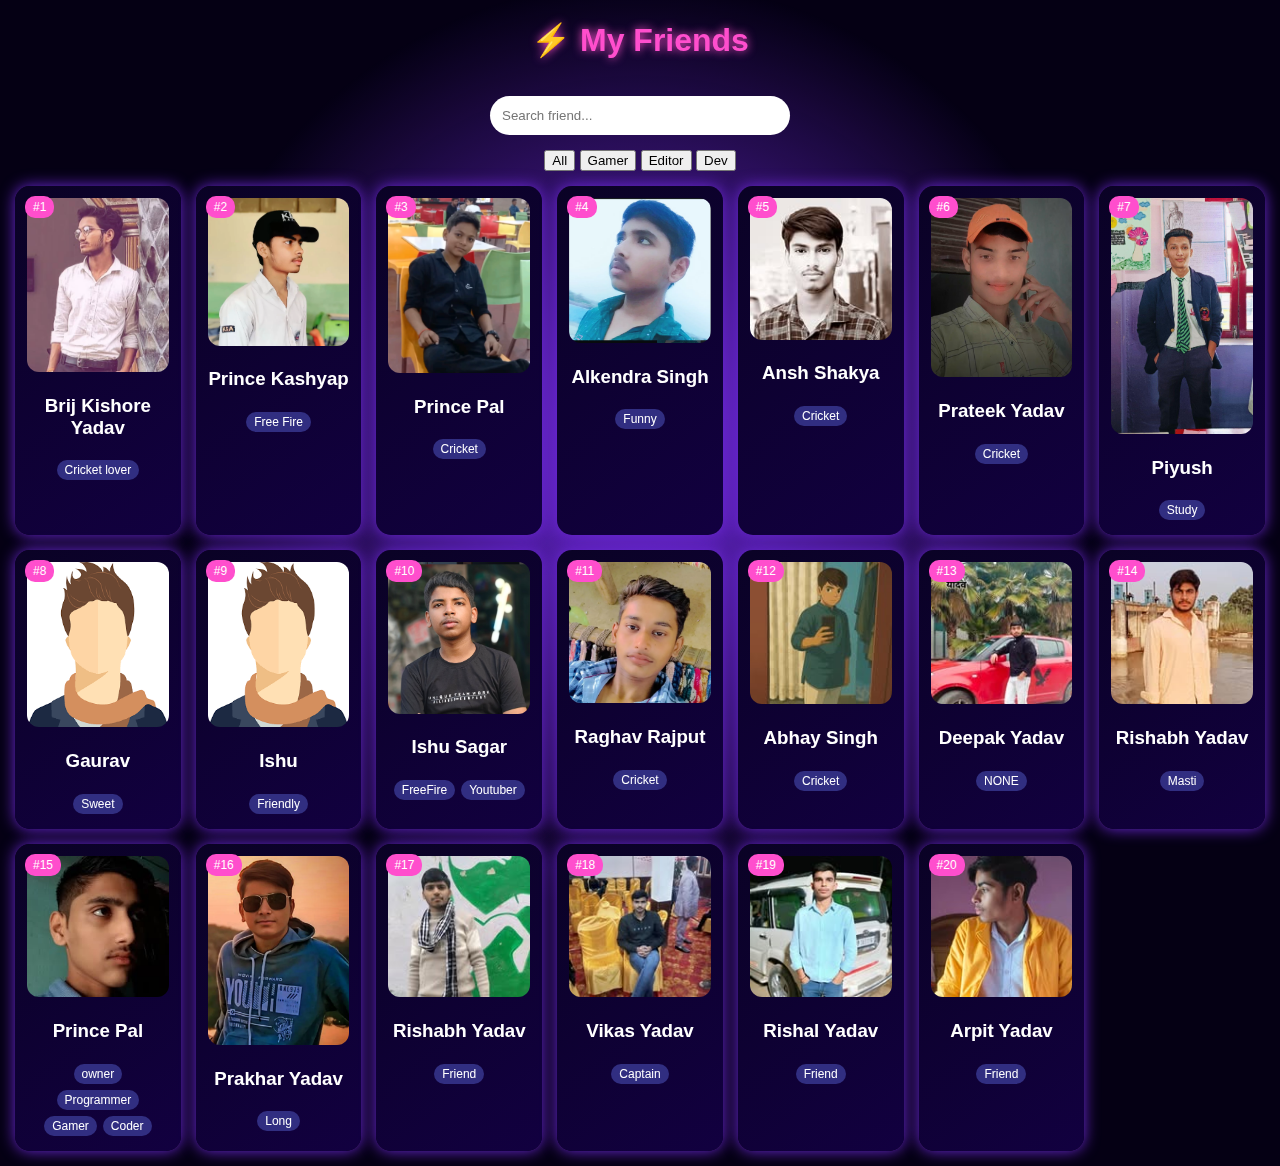
<file: index.html>
<!DOCTYPE html>
<html lang="en">
<head>
  <meta charset="UTF-8">
  <title>My Friends</title>
  <meta name="viewport" content="width=device-width, initial-scale=1.0">

  <!-- Font Awesome Icons -->
  <link rel="stylesheet" href="https://cdnjs.cloudflare.com/ajax/libs/font-awesome/6.5.0/css/all.min.css">

  <link rel="stylesheet" href="style.css">
</head>
<body>

<div class="bg"></div>

<h1>⚡ My Friends</h1>

<input id="search" placeholder="Search friend...">

<div id="filters">
  <button onclick="filterCat('All')">All</button>
  <button onclick="filterCat('Gamer')">Gamer</button>
  <button onclick="filterCat('Editor')">Editor</button>
  <button onclick="filterCat('Dev')">Dev</button>
</div>

<div id="friends" class="container"></div>

<!-- MODAL -->
<div id="modal" class="modal">
  <div class="modal-box">
    <span id="close">✖</span>
    <img id="m-img">
    <h2 id="m-name"></h2>
    <p id="m-bio"></p>
    <div id="m-tags"></div>
    <div id="m-links" class="links"></div>
  </div>
</div>

<script src="script.js"></script>
</body>
</html>
</file>
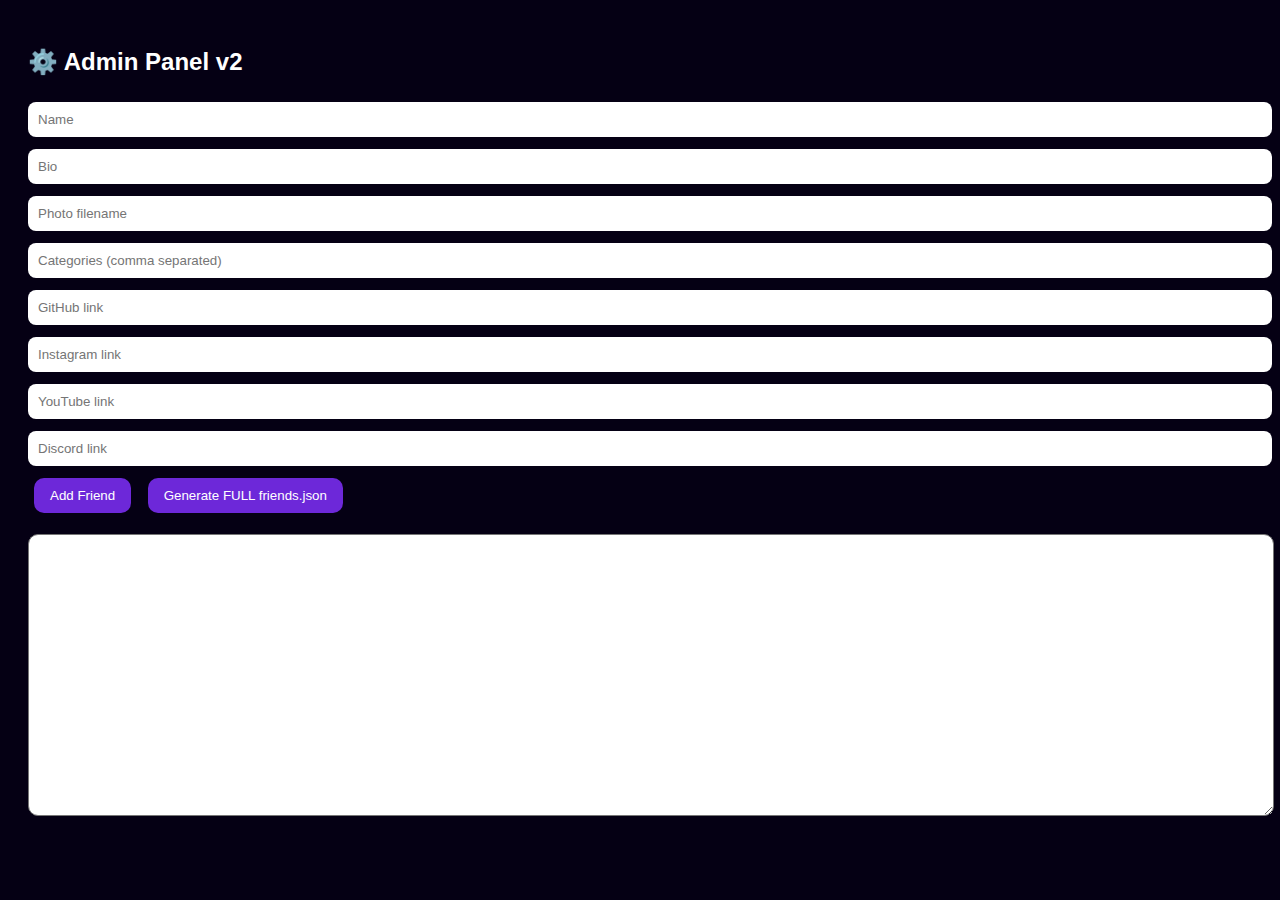
<file: admin-v2.html>
<!DOCTYPE html>
<html>
<head>
  <title>Admin Panel v2</title>
  <meta name="viewport" content="width=device-width, initial-scale=1">
  <style>
    body {
      background: #050014;
      color: white;
      font-family: Arial;
      padding: 20px;
    }
    input {
      width: 100%;
      padding: 10px;
      margin: 6px 0;
      border-radius: 8px;
      border: none;
    }
    button {
      padding: 10px 16px;
      margin: 6px;
      border-radius: 10px;
      border: none;
      background: #6d28d9;
      color: white;
      cursor: pointer;
    }
    textarea {
      width: 100%;
      height: 260px;
      margin-top: 15px;
      border-radius: 10px;
      padding: 10px;
      font-family: monospace;
    }
  </style>
</head>
<body>

<h2>⚙️ Admin Panel v2</h2>

<input id="name" placeholder="Name">
<input id="bio" placeholder="Bio">
<input id="photo" placeholder="Photo filename">
<input id="category" placeholder="Categories (comma separated)">
<input id="github" placeholder="GitHub link">
<input id="instagram" placeholder="Instagram link">
<input id="youtube" placeholder="YouTube link">
<input id="discord" placeholder="Discord link">

<button onclick="addFriend()">Add Friend</button>
<button onclick="generate()">Generate FULL friends.json</button>

<textarea id="output"></textarea>

<script>
let friends = [];

function addFriend() {
  if (!name.value) return alert("Name required");
  friends.push({
    name: name.value,
    bio: bio.value,
    photo: photo.value,
    category: category.value ? category.value.split(",").map(c => c.trim()) : [],
    github: github.value,
    instagram: instagram.value,
    youtube: youtube.value,
    discord: discord.value
  });
  name.value = bio.value = photo.value = category.value =
  github.value = instagram.value = youtube.value = discord.value = "";
}

function generate() {
  output.value = JSON.stringify(friends, null, 2);
}
</script>

</body>
</html>
</file>
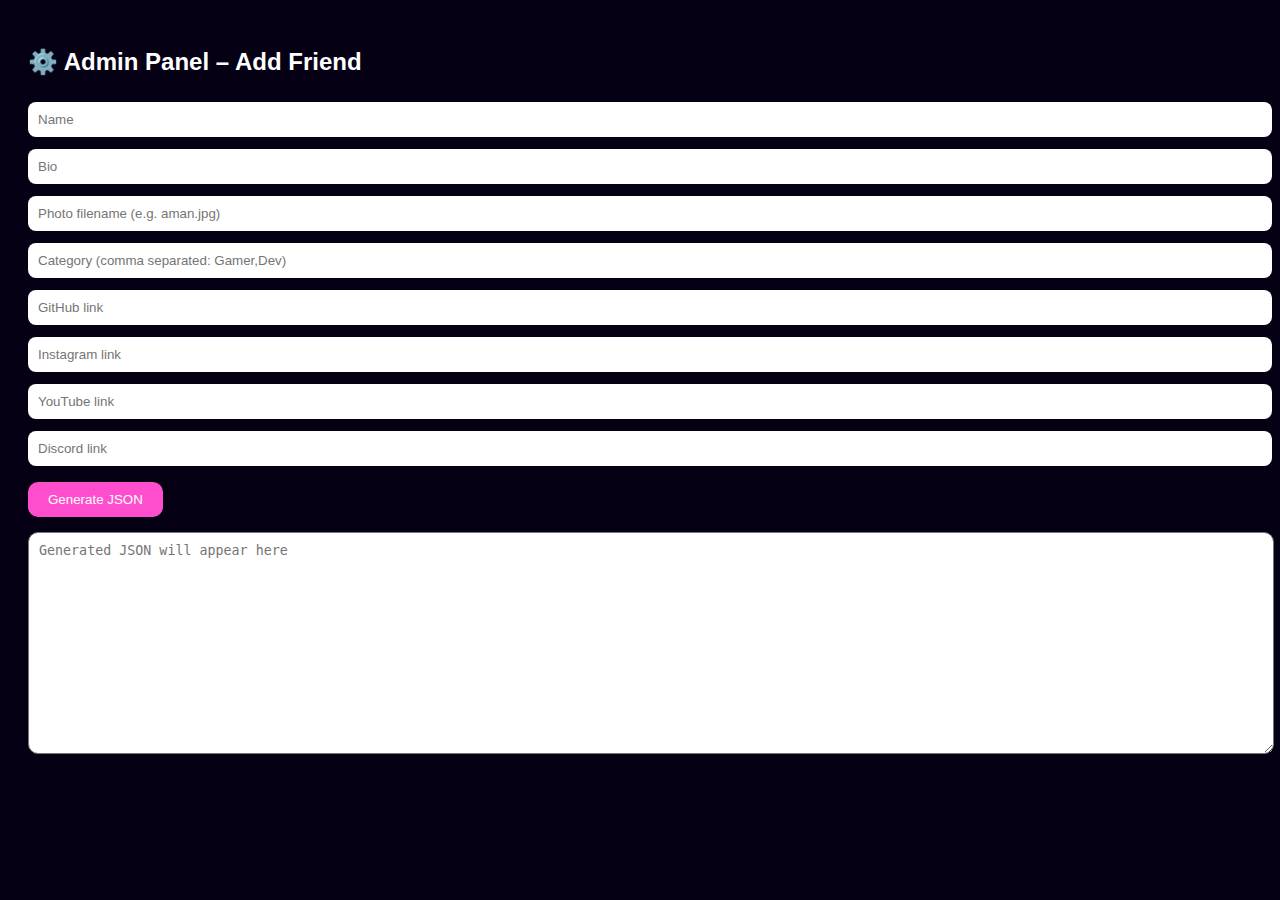
<file: admin.html>
<!DOCTYPE html>
<html>
<head>
  <title>Admin Panel</title>
  <meta name="viewport" content="width=device-width, initial-scale=1">
  <style>
    body {
      background: #050014;
      color: white;
      font-family: Arial;
      padding: 20px;
    }
    input {
      width: 100%;
      padding: 10px;
      margin: 6px 0;
      border-radius: 8px;
      border: none;
    }
    button {
      padding: 10px 20px;
      margin-top: 10px;
      border: none;
      border-radius: 10px;
      background: #ff4ecd;
      color: white;
      cursor: pointer;
    }
    textarea {
      width: 100%;
      height: 200px;
      margin-top: 15px;
      border-radius: 10px;
      padding: 10px;
    }
  </style>
</head>
<body>

<h2>⚙️ Admin Panel – Add Friend</h2>

<input id="name" placeholder="Name">
<input id="bio" placeholder="Bio">
<input id="photo" placeholder="Photo filename (e.g. aman.jpg)">
<input id="category" placeholder="Category (comma separated: Gamer,Dev)">
<input id="github" placeholder="GitHub link">
<input id="instagram" placeholder="Instagram link">
<input id="youtube" placeholder="YouTube link">
<input id="discord" placeholder="Discord link">

<button onclick="generate()">Generate JSON</button>

<textarea id="output" placeholder="Generated JSON will appear here"></textarea>

<script>
function generate() {
  const obj = {
    name: name.value,
    bio: bio.value,
    photo: photo.value,
    category: category.value
      ? category.value.split(",").map(c => c.trim())
      : [],
    github: github.value,
    instagram: instagram.value,
    youtube: youtube.value,
    discord: discord.value
  };

  output.value = JSON.stringify(obj, null, 2);
}
</script>

</body>
</html>
</file>
<file: style.css>
* { box-sizing: border-box; }

body {
  margin: 0;
  font-family: 'Segoe UI', sans-serif;
  background: #050014;
  color: white;
  text-align: center;
}

/* Animated Background */
.bg {
  position: fixed;
  inset: 0;
  background: radial-gradient(circle, #6d28d9, transparent 60%);
  animation: pulse 6s infinite alternate;
  z-index: -1;
}

@keyframes pulse {
  from { opacity: .3; }
  to { opacity: .7; }
}

h1 {
  color: #ff4ecd;
  text-shadow: 0 0 10px #ff4ecd;
}

#search {
  padding: 12px;
  width: 80%;
  max-width: 300px;
  border-radius: 20px;
  border: none;
  margin: 15px;
}

.container {
  display: grid;
  grid-template-columns: repeat(auto-fit, minmax(160px, 1fr));
  gap: 15px;
  padding: 15px;
}

.card {
  background: linear-gradient(145deg, #0a0225, #120040);
  border-radius: 15px;
  padding: 12px;
  box-shadow: 0 0 15px #6d28d9;
  position: relative;
  cursor: pointer;
}

.badge {
  position: absolute;
  top: 10px;
  left: 10px;
  background: #ff4ecd;
  padding: 4px 8px;
  border-radius: 10px;
  font-size: 12px;
}

.card img {
  width: 100%;
  border-radius: 12px;
}

.tag {
  display: inline-block;
  background: #312e81;
  padding: 3px 8px;
  border-radius: 10px;
  margin: 3px;
  font-size: 12px;
}

/* MODAL */
.modal {
  display: none;
  position: fixed;
  inset: 0;
  background: rgba(0,0,0,.7);
}

.modal-box {
  background: #0f172a;
  margin: 10% auto;
  padding: 20px;
  width: 90%;
  max-width: 350px;
  border-radius: 15px;
}

#close {
  float: right;
  cursor: pointer;
  color: red;
}
</file>
